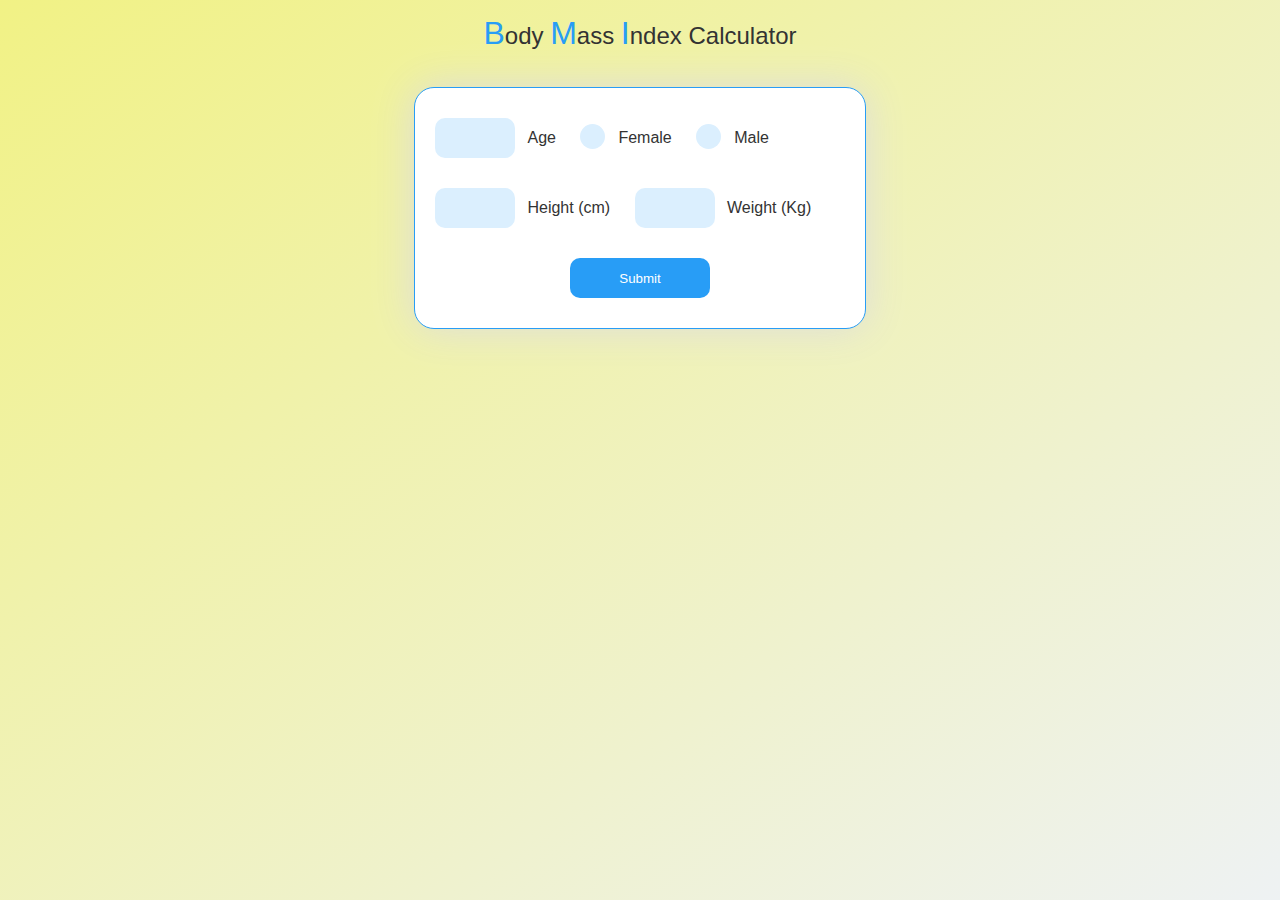
<file: BMI Calculator/index.html>
<!DOCTYPE html>
<html lang="en">
<head>
    <meta charset="UTF-8">
    <meta http-equiv="X-UA-Compatible" content="IE=edge">
    <meta name="viewport" content="width=device-width, initial-scale=1.0">
    <title>BMI Calculator</title>

    <link rel="stylesheet" href="./bmi-style.css">
</head>
<body>
    <h3><b>B</b>ody <b>M</b>ass <b>I</b>ndex Calculator</h3>
    <form action="#" class="form" id="form" onsubmit="return validateForm()">
        <div class="row-one">
            <input type="text" class="text-input" id="age" autocomplete="off" required>
            <p class="text">Age</p>
            <label class="container">
                <input type="radio" name="radio" id="f">
                <p class="text">Female</p>
                <span class="checkmark"></span>
            </label>
            <label class="container">
                <input type="radio" name="radio" id="m">
                <p class="text">Male</p>
                <span class="checkmark"></span>
            </label>
        </div>

        <div class="row-two">
            <input type="text" class="text-input" id="height" autocomplete="off" required>
            <p class="text">Height (cm)</p>
            <input type="text" class="text-input" id="weight" autocomplete="off" required>
            <p class="text">Weight (Kg)</p>
        </div>
        <button type="button" id="submit">Submit</button>
    </form>

    <script src="./main.js"></script>
</body>
</html>
</file>
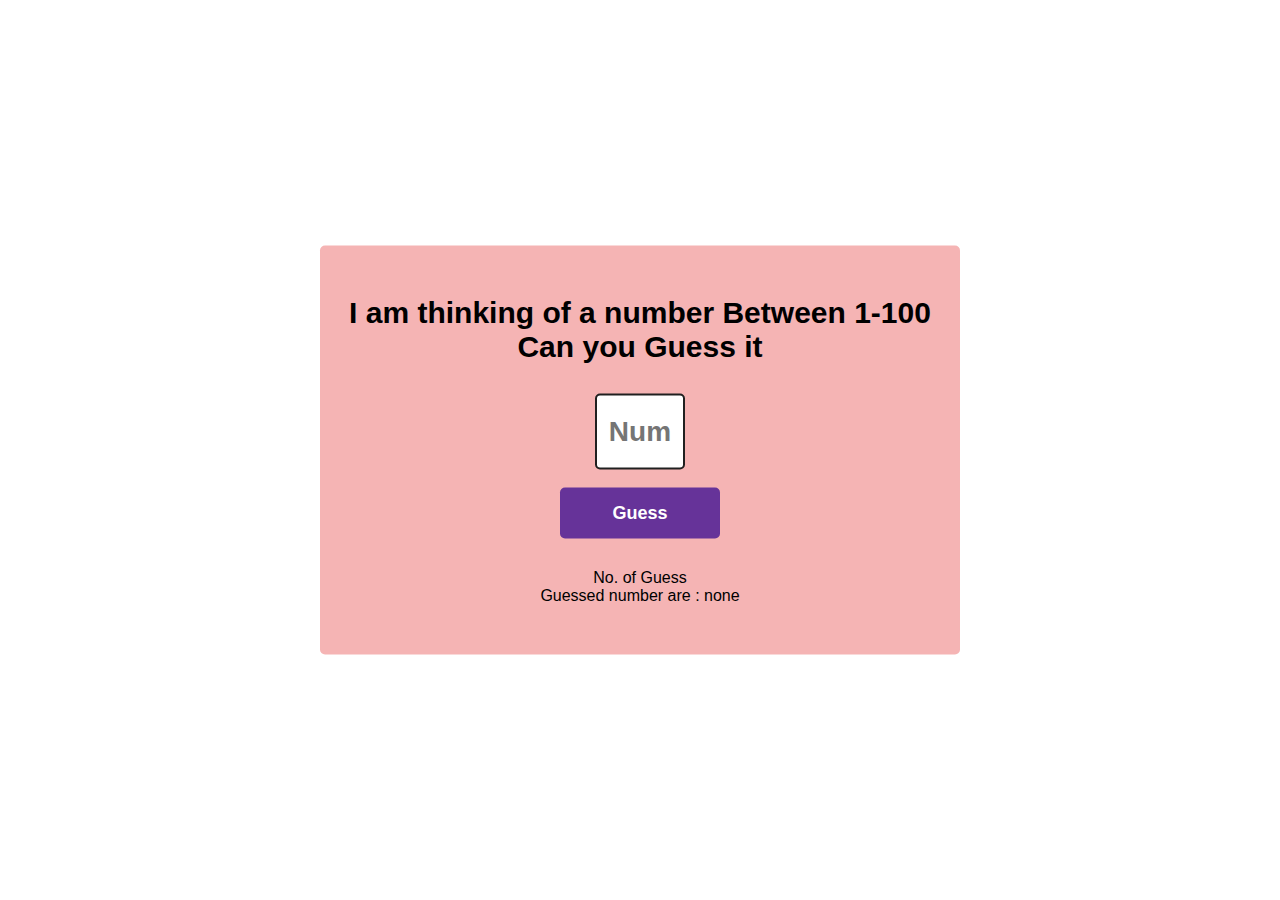
<file: Guess the Number Game/index.html>
<!DOCTYPE html>
<html lang="en">

<head>
    <meta charset="UTF-8">
    <meta http-equiv="X-UA-Compatible" content="IE=edge">
    <meta name="viewport" content="width=device-width, initial-scale=1.0">
    <title>Guess the number game</title>
    <link rel="stylesheet" href="guess.css">
</head>

<body>
    <div class="container">
        <h3>I am thinking of a number Between 1-100</h3>
        <h3>Can you Guess it</h3>

        <input type="text" placeholder="Num" id="guess"><br>
        <button onclick="play()" id="my-btn">Guess</button>

        <p id="message1">No. of Guess</p>
        <p id="message2">Guessed number are : none</p>
        <p id="message3"></p>
    </div>

    <script>
        var msg1 = document.getElementById("message1");
        var msg2 = document.getElementById("message2");
        var msg3 = document.getElementById("message3");
        var answer = Math.floor(Math.random() * 100) + 1;
        var no_of_guesses = 0;
        var guessed_num = [];

        function play() {
            var user_guess = document.getElementById("guess").value;

            if (user_guess < 1 || user_guess > 100) {
                alert("Please enter a number Between 1 to 100");
            }
            else {
                guessed_num.push(user_guess);
                no_of_guesses += 1;


                if (user_guess < answer) {
                    msg1.textContent = "your guess is too low"
                    msg2.textContent = "no. of gusses : " +
                        no_of_guesses;
                    msg3.textContent = "Guessed number are: " +
                        guessed_num;
                }
                else if (user_guess > answer) {
                    msg1.textContent = "your guess is too high"
                    msg2.textContent = "no. of gusses : " +
                        no_of_guesses;
                    msg3.textContent = "Guessed number are: " +
                        guessed_num;
                }
                else if (user_guess == answer) {
                    msg1.textContent = "Yahhh you won it!!"
                    msg2.textContent = "the number was" + answer
                    msg3.textContent = "you Guessed it in " + no_of_guesses + "Guesses";
                    guessed_num;
                }
            }
        }
    </script>
</body>

</html>
</file>
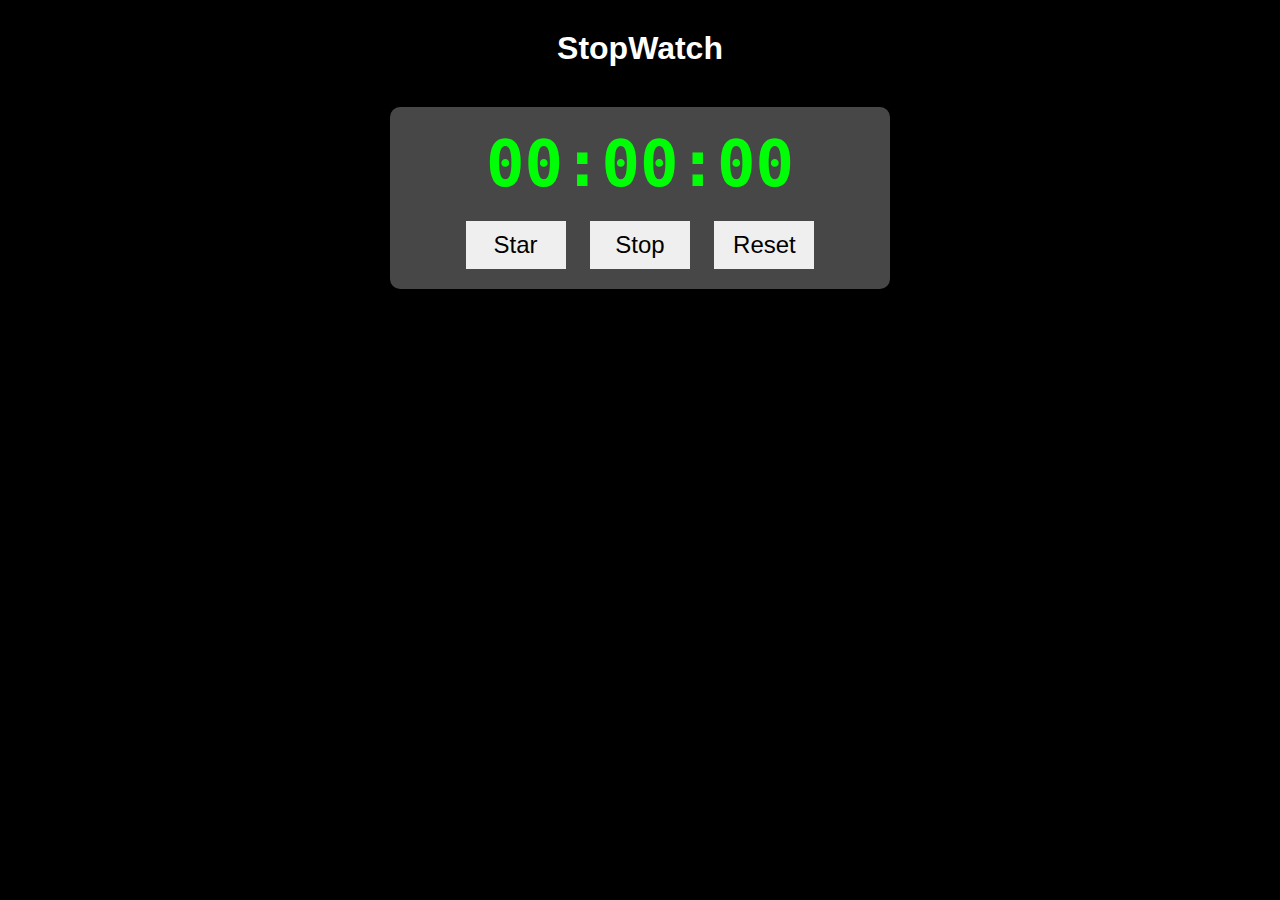
<file: StopWatch/index.html>
<!DOCTYPE html>
<html lang="en">

<head>
    <meta charset="UTF-8">
    <meta http-equiv="X-UA-Compatible" content="IE=edge">
    <meta name="viewport" content="width=device-width, initial-scale=1.0">
    <title>StopWatch</title>
    <link rel="stylesheet" href="./style.css">
</head>

<body>
    <h1>StopWatch</h1>
    <div class="container">
        <div id="timer">00:00:00</div>
        <div class="btns">
            <button onclick="starTimer()">Star</button>
            <button onclick="stopTimer()">Stop</button>
            <button onclick="resetTimer()">Reset</button>
        </div>
    </div>

    <script src="./main.js"></script>
</body>

</html>
</file>
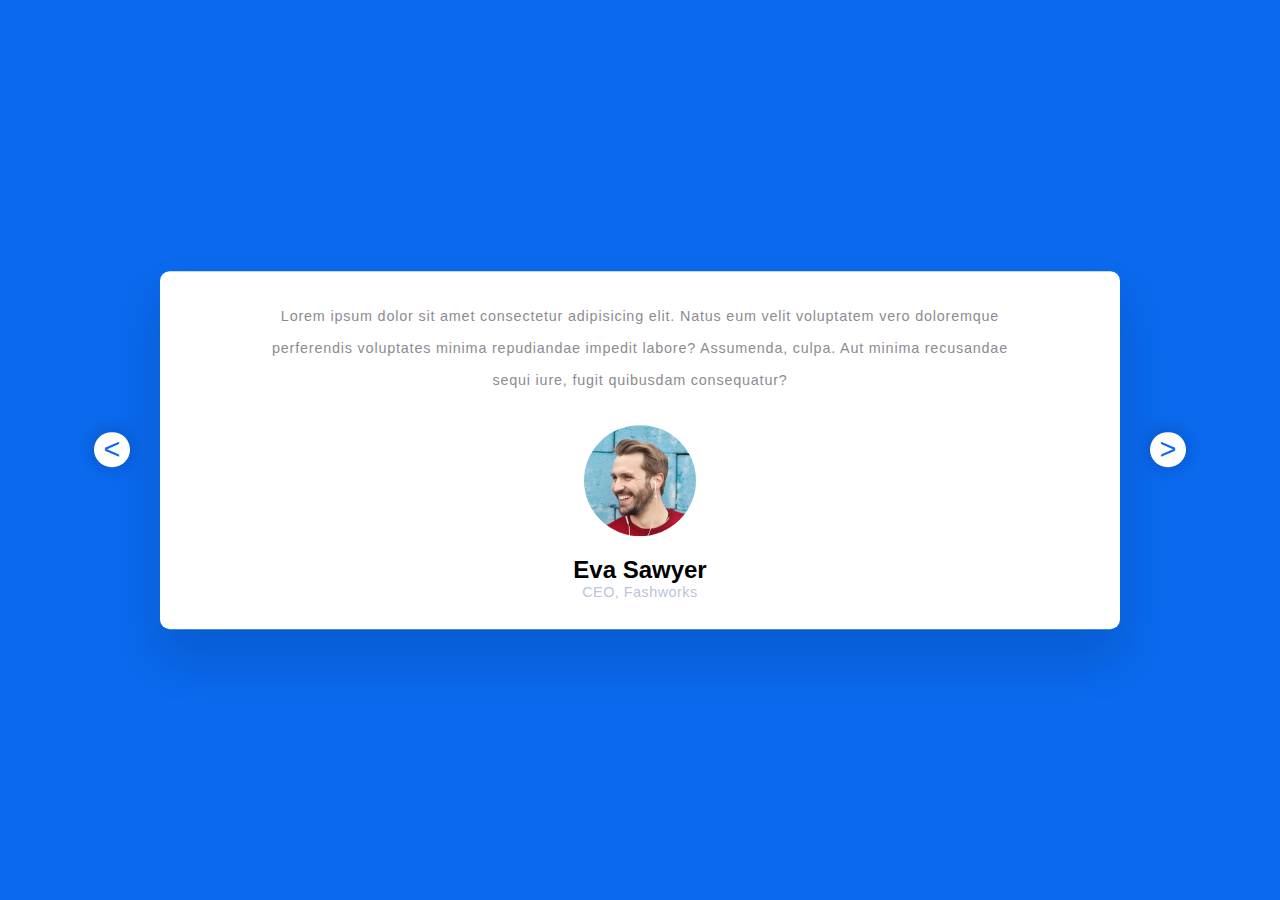
<file: Testimonials/index.html>
<!DOCTYPE html>
<html lang="en">
<head>
    <meta charset="UTF-8">
    <meta http-equiv="X-UA-Compatible" content="IE=edge">
    <meta name="viewport" content="width=device-width, initial-scale=1.0">
    <title>Testominals using JavaScript</title>
    <link rel="stylesheet" href="test.css">
</head>
<body>
    <div class="container">
        <div class="testimonial" id="testimonial-container"></div>
        <button id="prev">&lt;</button>
        <button id="next">&gt;</button>
        
    </div>

    <script>
       const testimonials = [
        {
            name: "Eva Sawyer",
            job: "CEO, Fashworks",
            image:"images/pic-1.png",
            testimonial: "Lorem ipsum dolor sit amet consectetur adipisicing elit. Natus eum velit voluptatem vero doloremque perferendis voluptates minima repudiandae impedit labore? Assumenda, culpa. Aut minima recusandae sequi iure, fugit quibusdam consequatur?"
        },
        {
            name: "John Doe",
            job: "Developer, Tech",
            image:"images/pic-2.png",
            testimonial: "Lorem ipsum dolor sit amet consectetur adipisicing elit. Natus eum velit voluptatem vero doloremque perferendis voluptates minima repudiandae impedit labore? Assumenda, culpa. Aut minima recusandae sequi iure, fugit quibusdam consequatur?"
        },
        {
            name: "Joe Robin",
            job: "CEO, Zeal Wheels",
            image:"images/pic-3.png",
            testimonial: "Lorem ipsum dolor sit amet consectetur adipisicing elit. Natus eum velit voluptatem vero doloremque perferendis voluptates minima repudiandae impedit labore? Assumenda, culpa. Aut minima recusandae sequi iure, fugit quibusdam consequatur?"
        }
       ];
       
       let i= 0;
       let j = testimonials.length;

       let testimonialContainer = document.getElementById("testimonial-container");
       let nextBtn = document.getElementById("next");
       let prevBtn = document.getElementById("prev");

       nextBtn.addEventListener("click", () => {
        i = (j + i + 1)% j;
        displayTestimonial();
       });
       prevBtn.addEventListener("click", () => {
        i = (j + i - 1)% j;
        displayTestimonial();
       });

       let displayTestimonial = () => {
        testimonialContainer.innerHTML =  `
            <p>${testimonials[i].testimonial}</p>
            <img src = ${testimonials[i].image}>
            <h2>${testimonials[i].name}</h2>
            <h6>${testimonials[i].job}</h6>
        `;
       };
       window.onload = displayTestimonial;

    </script>
</body>
</html>
</file>
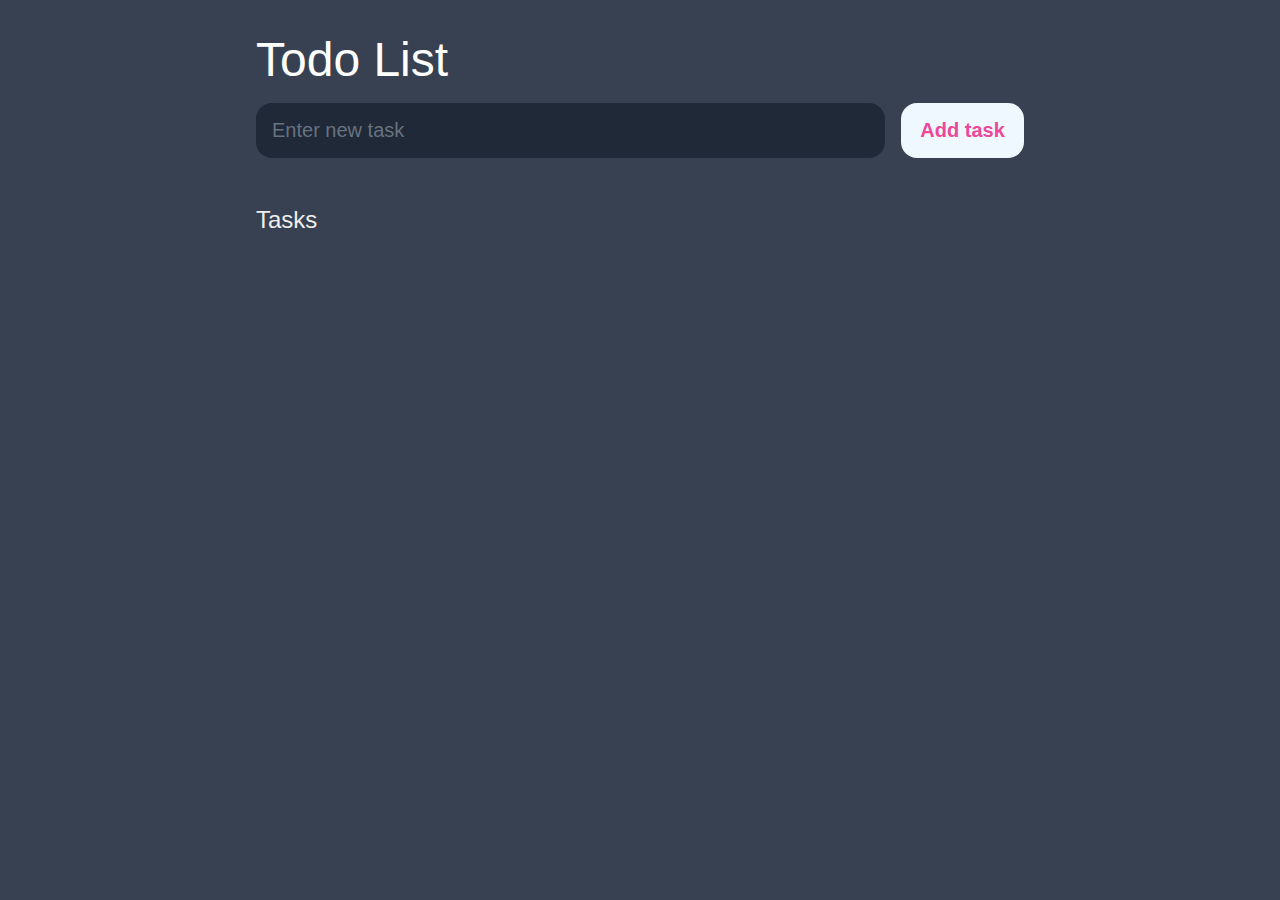
<file: todo/index.html>
<!DOCTYPE html>
<html lang="en">

<head>
    <meta charset="UTF-8">
    <meta name="viewport" content="width=device-width, initial-scale=1.0">
    <title>ToDo List</title>

    <link rel="stylesheet" href="style.css">
</head>

<body>
    <header>
        <h1>Todo List</h1>

        <form class="task-form">
            <input type="text" id="input-task" placeholder="Enter new task">
            <input type="submit" id="task-submit" value="Add task">
        </form>
    </header>

    <main>
        <div class="task-list">
            <h2>Tasks</h2>

            <!-- <div id="tasks">
                <div class="task">
                    <div class="content">
                        <input type="text" class="text" value="My new task">
                    </div>
                    <div class="actions">
                        <button class="edit">Edit</button>
                        <button class="delete">Delete</button>
                    </div>
                </div>
            </div> -->
        </div>
    </main>

    <script src="main.js"></script>
</body>

</html>
</file>
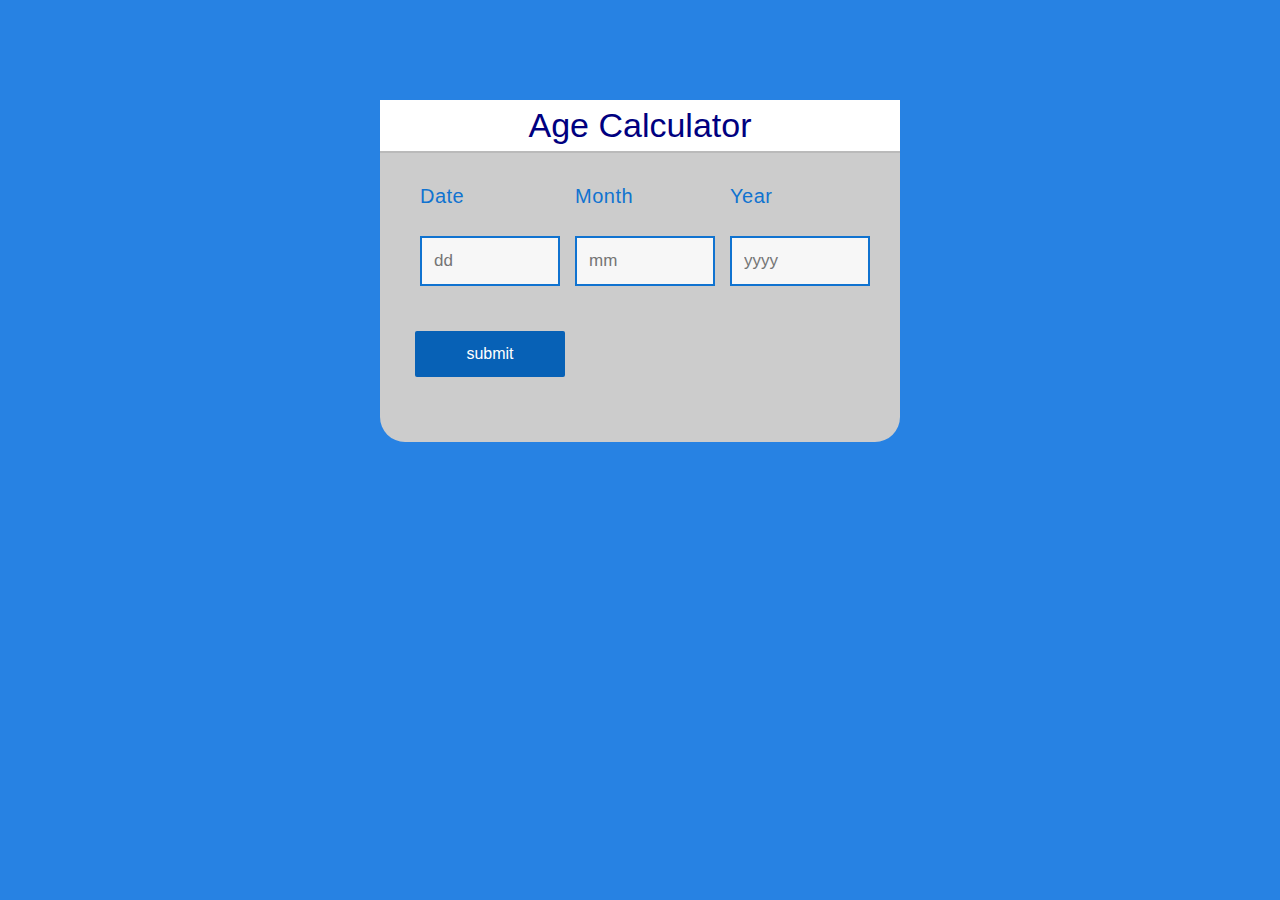
<file: Age Calculator/age-calculator.html>
<!doctype html>
<html>
<head>
<title>demo</title>

<link rel="stylesheet" href="style.css">
</head>
<body>
	<div class= "container">
		<form>
			<div class= "base">
				<div class= "enter">
					<h4>Age Calculator</h4>
				</div>
				<div class= "block">
					<p class= "title">Date</p>
					<input type ="text" name= "date" id= "date" placeholder= "dd" required= ""required" minlength= "1" maxlength= "2">
				</div>
				<div class= "block">
					<p class= "title">Month</p>
					<input type ="text" name= "month" id= "month" placeholder= "mm" required= ""required" minlength= "1" maxlength= "2">
				</div>
				<div class= "block">
					<p class= "title">Year</p>
					<input type ="text" name= "year" id= "year" placeholder= "yyyy" required= ""required" minlength= "4" maxlength= "4">
				</div>
			</div>
			<div class= "base">
				<div class= "enter">
					<input type ="button" name= "submit" value= "submit" onclick= "age()">
				</div>
			</div>
			<div id="age"></div>
		</form>
	</div>






<script>
	function age(){
		var d1= document.getElementById("date").value;
		var m1= document.getElementById("month").value;
		var y1= document.getElementById("year").value;
		var date= new Date();
		var d2= date.getDate();
		var m2= 1 + date.getMonth();
		var y2= date.getFullYear();
		var month= [31, 28, 31, 30, 31, 30, 31, 31, 30, 31, 30, 31];
		
		if(d1>d2){
			d2 = d2 + month[m2-1];
			m2 = m2-1;
		}
		if(m1>m2){
			m2 = m2 + 12;
			y2 = y2 - 1;
		}
		var d = d2-d1;
		var m = m2-m1;
		var y = y2-y1;
		document.getElementById("age").innerHTML =
			"Your Age is " + y + "Years" + m + "Months" + d + "days";
	}
</script>

</body>
</html>
</file>
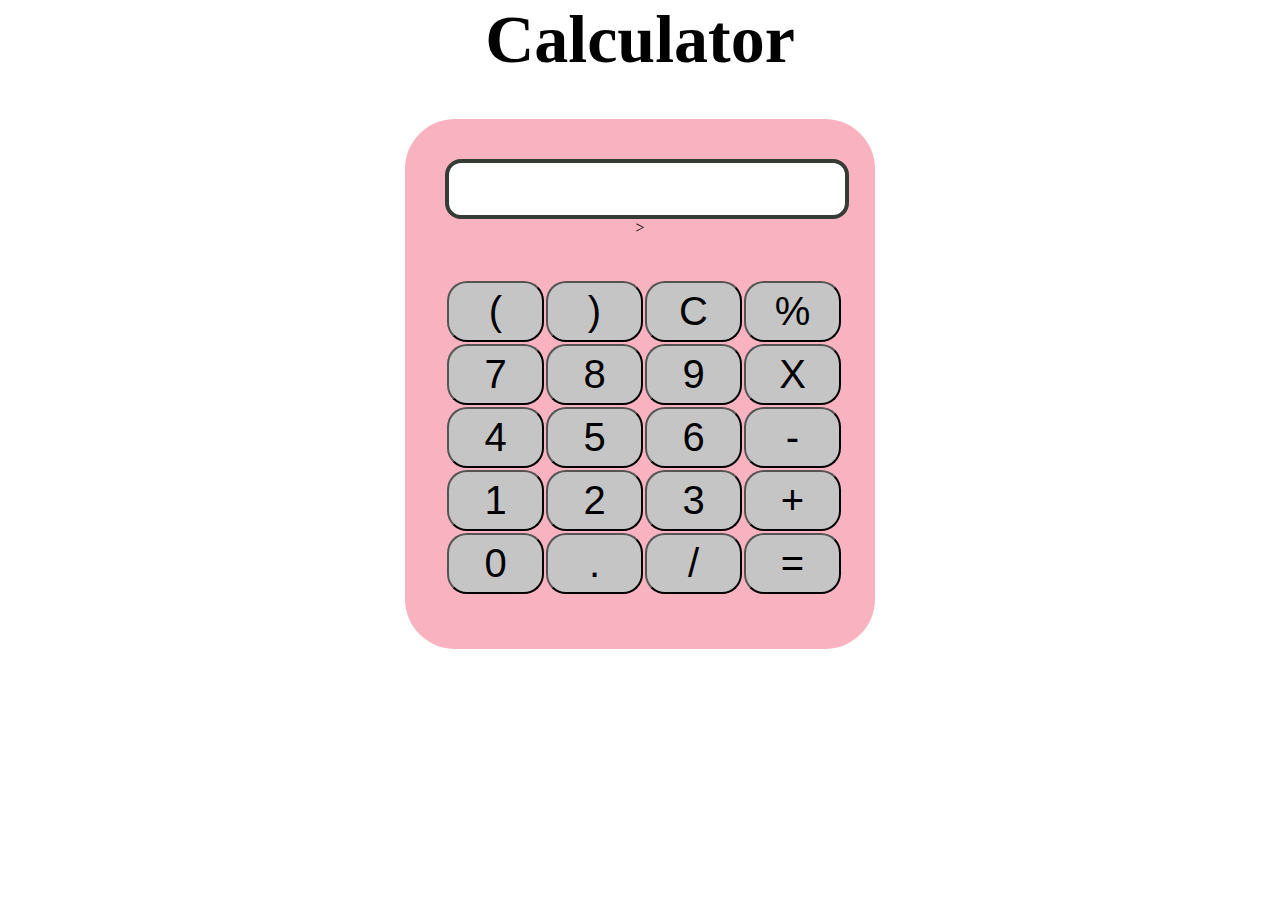
<file: Calculator/calulator.html>
﻿<!DOCTYPE html>
<html>
<head>
<title> Tutorial 5</title>
	<link rel = "stylesheet" href= "css/calsheet.css">
</head>
<body>
	<div class = "container">
		<h1>Calculator</h1>

		<div class = "calculator">
			
			<input  type= "search"  id= "search"  name="search">

		<table>
			<tr>
				<td><button>(</button></td>
				<td><button>)</button></td>
				<td><button>C</button></td>
				<td><button>%</button></td>
			</tr>
			<tr>
				<td><button>7</button></td>
				<td><button>8</button></td>
				<td><button>9</button></td>>
				<td><button>X</button></td>
			</tr>
			<tr>
				<td><button>4</button></td>
				<td><button>5</button></td>
				<td><button>6</button></td>
				<td><button>-</button></td>
			</tr>
			<tr>
				<td><button>1</button></td>
				<td><button>2</button></td>
				<td><button>3</button></td>
				<td><button>+</button></td>
			</tr>
			<tr>
				<td><button>0</button></td>
				<td><button>.</button></td>
				<td><button>/</button></td>
				<td><button>=</button></td>
			</tr>
		</table>
		</div>
	</div>

</body>
<script>
	let search = document.getElementById("search");
	buttons = document.querySelectorAll('button');
	let screenValue = '';
	for(item of buttons){
		item.addEventListener('click' , (e)=>{
			buttonText = e.target.innerText;
			console.log('Button text is ', buttonText);
			if(buttonText == "X"){
				buttonText = '*';
				screenValue += buttonText;
				search.value = screenValue;
		}
			else if(buttonText == 'C'){
				screenValue = "";
				search.value = screenValue;
		}
			else if(buttonText == '='){
				search.value = eval(screenValue);
		}
			else{
				screenValue += buttonText;
				search.value = screenValue;
		}
	
	})
} 	 

</script>
</html>
</file>
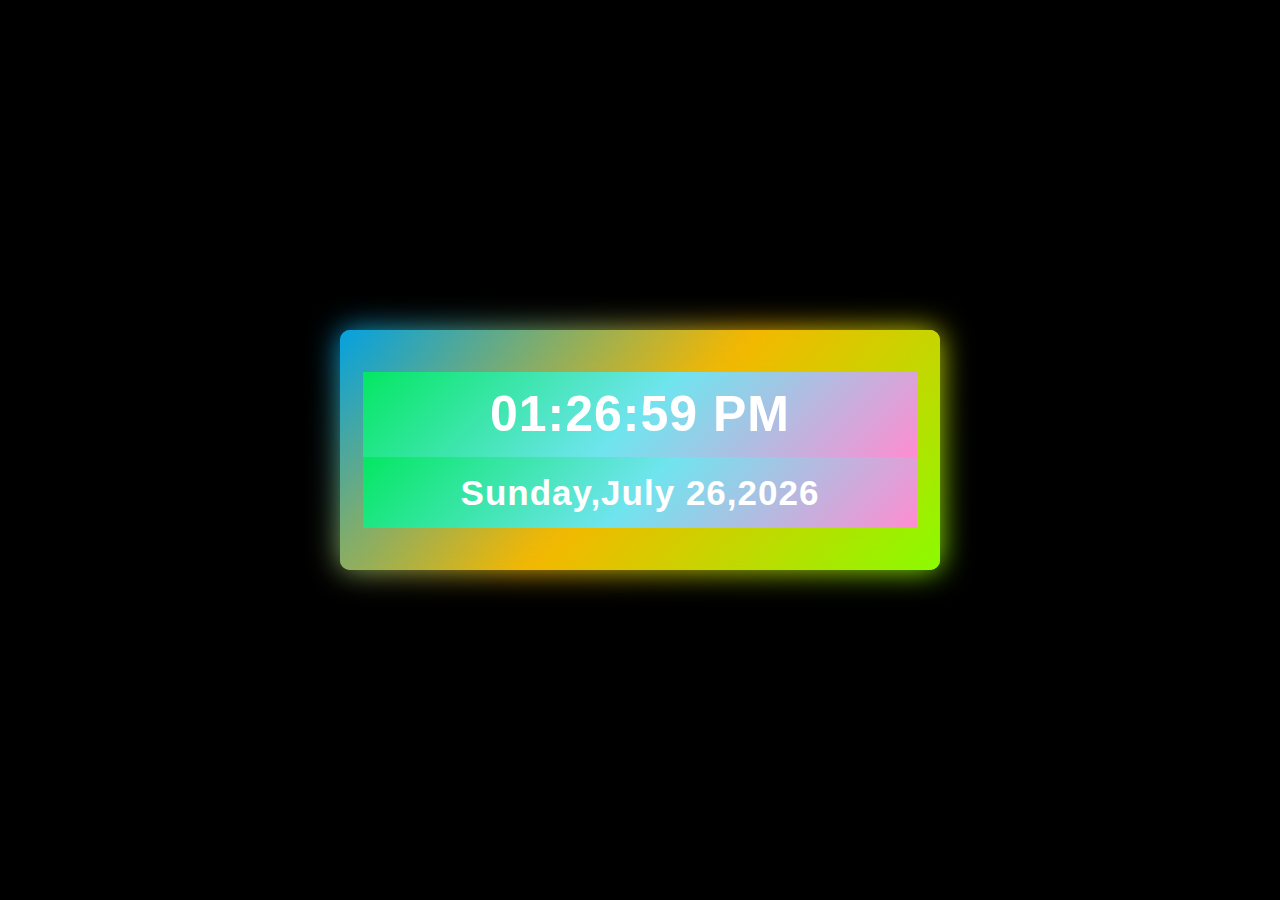
<file: Digital Clock/digital-clock.html>
<!DOCTYPE html>
<html lang="en">
<head>
    <meta charset="UTF-8">
    <meta http-equiv="X-UA-Compatible" content="IE=edge">
    <meta name="viewport" content="width=device-width, initial-scale=1.0">
    <title>Digital Clock</title>
    <link rel="stylesheet" href="css/clockStyle.css">
</head>
<body>
    <div class="wrapper">
        <div class="display">
            <div id="time"></div>
            <div id="date"></div>
        </div>
        <span></span>
        <span></span>
    </div>

    <script>
        setInterval(() => {
            const time = document.querySelector(".display #time");
            const dates =document.querySelector(".display #date");
            let today = new Date();
            let hours = today.getHours();
            let min = today.getMinutes();
            let sec = today.getSeconds();
            // date here
            var day= today.getDay();
            var month= today.getMonth();
            var date= today.getDate();
            var year= today.getFullYear();
            var dayName= ['Sunday', 'Monday', 'Tuesday', 'Wednesday', 'Thrusday', 'Friday', 'Saturday'];
            var monthName= ['January', 'February', 'March', 'April', 'May', 'June','July','August','September', 'October','November','December'];

            let period = "AM";
            if(hours > 12){
                period = "PM";
                hours -= 12;
            }
            if(hours < 10){
                hours= "0" +hours;
            }
            if(min < 10){
                min= "0" + min;
            }
            if(sec < 10){
                sec= "0" + sec;
            }

            time.textContent = hours + ":" + min + ":" + sec + " " + period;
            dates.textContent = dayName[day] + "," + monthName[month] + " " + date + "," + year; 
        });
    </script>
</body>
</html>
</file>
<file: BMI Calculator/bmi-style.css>
*{
    margin: 0;
    padding: 0;
}
body{
    font-family: Arial, Helvetica, sans-serif;
    font-size: 16px;
    color: #333;
    border: 0;
    height: 100vh;
    background: linear-gradient(to bottom right, #f1f285, #eef2f3);
}
.form{
    background: #fff;
    height: 240px;
    width: 450px;
    border-radius: 20px;
    margin: 20px auto;
    display: block;
    border: 1px solid #289df6;
    box-shadow: 0 0 40px 0 #ddd;
}
.form:hover{
    box-shadow: 0 0 60px 0 #ccc0;
    transition: 0.4s;
    transform: scale(1.02);
}
.row-one{
    padding: 20px;

}
.row-two{
    padding: 20px;
}
.text-input{
    width: 60px;
    height: 30px;
    border-radius: 10px;
    background: #dbeffe;
    border: none;
    outline: none;
    padding: 5px 10px;
    cursor: pointer;
}
.text-input:last-child{
    margin-bottom: 35px;
}
.text-input:hover{
    background: #cbe7fd;
}
#submit{
    border: none;
    border-radius: 10px;
    width: 140px;
    height: 40px;
    background: #289df6;
    color: #fff;
    margin: auto;
    display: block;
    outline: none;
    cursor: pointer;
}
#submit:hover{
    background: #0a8ef2;
}
.text{
    display: inline-block;
    margin: 5px 20px 5px 8px;
}
.row-one{
    padding: 30px 20px 15px 20px;
}
.row-two{
    padding: 15px 20px 30px 20px;
}
.container{
    display: inline-block;
    position: relative;
    padding-left: 30px;
    cursor: pointer;
    user-select: none;
}
.container input{
    position: absolute;
    opacity: 0;
}
.checkmark{
    position: absolute;
    top: 0;
    left: 0;
    width: 25px;
    height: 25px;
    border-radius: 50%;
    background: #dbeffe;
}
.container:hover input ~ .checkmark{
    background: #cbe7fd;
}
.container input:checked ~ .checkmark{
    background: #289df6;
}
h1{
    font-size: 30px;
    font-weight: 300;
    text-align: center;
    color: #289df6;
    padding-top: 15px;
    display: block;
}
h2{
    font-size: 22px;
    font-weight: 300;
    text-align: center;
}
h3{
    font-size: 24px;
    font-weight: 500;
    text-align: center;
    padding: 15px;
}
h3 b{
    font-size: 32px;
    font-weight: 500;
    color: #289df6;
}
.checkmark:after{
    content: "";
    position: absolute;
    display: none;
}
.container input:checked ~ .checkmark:after{
    display: block;
}
.container .checkmark:after{
    left: 9px;
    top: 5px;
    width: 5px;
    height: 10px;
    border: solid white;
    border-width: 0 2px 2px 0;
    transform: rotate(45deg);
}
</file>
<file: Guess the Number Game/guess.css>
*{
    margin: 0;
    padding: 0;
    box-sizing: border-box;
}
.container{
    position: absolute;
    width: 50%;
    min-width: 580px;
    transform: translate(-50%, -50%);
    top: 50%;
    left: 50%;
    background: rgb(245, 180, 180);
    padding: 50px 10px;
    border-radius: 5px;
    display: grid;
    justify-content: center;
    justify-items: center;
    font-family: Arial, "Helvetica Neue", Helvetica, sans-serif;
}
h3{
    font-size: 30px;
    font-weight: 600;
}
input[type= "text"]{
    width: 90px;
    font-weight: 600;
    padding: 20px 0;
    font-size: 28px;
    text-align: center;
    margin-top: 30px;
    border-radius: 5px;
    border: 2px solid #202020;
    color: #639;
}
button{
    width: 160px;
    padding: 15px 0;
    border-radius: 5px;
    background: #639;
    color: #fff;
    border: none;
    font-size: 18px;
    font-weight: 600;
    margin-bottom: 30px;
}
p{
    font-weight: 400;
}
</file>
<file: StopWatch/style.css>
* {
    margin: 0;
    padding: 0;
    box-sizing: border-box;
    font-family: Verdana, Geneva, Tahoma, sans-serif;
}

body {
    width: 100%;
    height: 100vh;
    padding: 20px;
    background-color: #000;
}

h1 {
    text-align: center;
    padding: 10px;
    color: #fff;
    margin-bottom: 30px;
    font-size: 2rem;
    text-transform: capitalize;
}

.container {
    text-align: center;
    max-width: 500px;
    background-color: #484747;
    padding: 20px;
    border-radius: 10px;
    margin: auto;
}

#timer {
    font-size: 4rem;
    font-weight: bold;
    font-family: monospace;
    color: #00ff06;
    margin-bottom: 20px;
}

button {
    width: 100px;
    font-size: 1.5rem;
    padding: 10px 15px;
    cursor: pointer;
    margin: 0 10px;
    appearance: none;
    border: none;
}

button:hover {
    background-color: #d0d0d0;
}

button:active {
    background-color: #fff;
}
</file>
<file: Testimonials/test.css>
*{
    margin: 0;
    padding: 0;
    box-sizing: border-box;
}
body{
    background: #0a69ed;
    font-family: Arial, Helvetica, sans-serif;
}
.container{
    background: #fff;
    position: absolute;
    width: 100%;
    max-width: 60rem;
    min-height: 10rem;
    border-radius: 0.6rem;
    transform: translate(-50%, -50%);
    left: 50%;
    top: 50%;
    box-shadow: 0 1.8rem 3rem rgba(1, 17, 39,0.15);
    display: flex;
}
.testimonial{
    width: 85%;
    height: 100%;
    position: relative;
    margin: auto;
    padding: 1.8rem 1.2rem;
}
.container button{
    font-size: 1.8rem;
    height: 2.2rem;
    width: 2.2rem;
    background: #fff;
    position: absolute;
    margin: auto;
    top: 0;
    bottom: 0;
    border: none;
    color: #0a69ed;
    box-shadow: 0 0 1rem rgba(1, 17, 39,0.25);
    cursor: pointer;
    border-radius: 50%;
}
button#next{
    right: -4.1rem;
}
button#prev{
    left: -4.1rem;
}
.testimonial img{
    display: block;
    margin: 1.8rem auto 1.25rem auto;
    border-radius: 50%;
    width: 7rem;
}
.testimonial p{
    color: #8c8c90;
    text-align: center;
    font-size: 0.9rem;
    line-height: 2rem;
    letter-spacing: 0.05rem;
}
.testimonial h2{
    color: #000000;
    font-size: 1.5rem;
    text-align: center;
}
.testimonial h6{
    color: #bcc4da;
    font-size: 0.9rem;
    letter-spacing: 0.03rem;
    font-weight: 400;
    text-align: center;
}
@media (max-width:650px) {
    .container{
        font-size: 14px;
    }
}
</file>
<file: todo/style.css>
* {
    margin: 0;
    box-sizing: border-box;
    font-family: Arial, Helvetica, sans-serif;
}

:root {
    --dark: #374151;
    --darker: #1f2937;
    --darkest: #111827;
    --gray: #687280;
    --light: #eee;
    --pink: #ec4899;
    --purple: #885cf6;
}

body {
    display: flex;
    flex-direction: column;
    min-height: 100vh;
    background: var(--dark);
    color: #fff;
}

header {
    padding: 2rem 1rem;
    max-width: 800px;
    width: 100%;
    margin: 0 auto;
}

h1 {
    font-size: 3rem;
    font-weight: 400;
    color: #fff;
    margin-bottom: 1rem;
}

.task-form {
    display: flex;

}

input,
button {
    appearance: none;
    border: none;
    outline: none;
    background: none;
}

#input-task {
    flex: 1 1 0%;
    background-color: var(--darker);
    padding: 1rem;
    border-radius: 1rem;
    margin-right: 1rem;
    color: var(--light);
    font-size: 1.25rem;
}

#input-task::placeholder {
    color: var(--gray);
}

#task-submit {
    color: var(--pink);
    font-size: 1.25rem;
    font-weight: 700;
    background: #f0f8ff;
    border-radius: 1rem;
    padding: 1rem 1.2rem;
    cursor: pointer;
    transition: 0.4s;
}

#task-submit:hover {
    opacity: 0.8;
}

#task-submit:active {
    opacity: 0.6;
}

main {
    flex: 1 1 0%;
    max-width: 800px;
    width: 100%;
    margin: 0 auto;
}

.task-list {
    padding: 1rem;
}

h2 {
    font-size: 1.5rem;
    font-weight: 400;
    color: var(--light);
    margin-bottom: 1rem;
}

.task {
    display: flex;
    justify-content: space-between;
    padding: 1rem;
    background: #1f2937;
    border-radius: 1rem;
    margin-bottom: 1rem;
}

.content .text {
    color: var(--light);
    font-size: 1.125rem;
    width: 100%;
    display: block;
    transition: 0.4s;
}

.text:not(:read-only) {
    color: var(--pink);
}

.actions {
    display: flex;
    margin: 0 -0.5rem;
}

.actions button {
    cursor: pointer;
    margin: 0 0.5rem;
    font-size: 1.125rem;
    text-transform: uppercase;
    font-weight: 700;
    transition: 0.4s;
}

.actions button:hover {
    opacity: 0.8;
}

.actions button:active {
    opacity: 0.6;
}

.actions .edit {
    color: var(--pink);
}

.actions .delete {
    color: crimson;
}
</file>
<file: Age Calculator/style.css>
*{
	margin:0;
	padding:0;
	box-sizing: border-box;
}
body{
	font-family: Arial, sans-serif;
	font-size: 15px;
	background: #2782e3;
	line-height: 1.5;
}
.container{
	width: 520px;
	height: auto;
	margin: 100px auto;
	background: #ccc;
	border-radius: 25px;
}
.base{
	width:100%;
	margin: 0;
	overflow: hidden;
	display: block;
	float: none;
}
.block{
	width:135px;
	padding: 5px 20px;
	margin-left: 20px;
	display: inline-block;
	float: left;
}
.base h4{
	font-size:26px;
	text-align: center;
	font-weight: normal;
	margin-top: 0;
	box-shadow: 0 2px #bababa;
	background: #fff;
	font-size: 34px;
	color: navy;
}
.title{
	font-size: 20px;
	text-align: left;
	line-height: 0.5;
	letter-spacing: 0.5px;
	word-spacing: 2.7px;
	color: #1073d0;
	padding: 35px 0;
}
input[type="text"]{
	width: 140px;
	margin: auto;
	outline: none;
	min-height: 50px;
	border: 2px solid #1073d0;
	padding: 12px;
	background: #f7f7f7;
	color: #1073d0;
	font-size: 17px;
}
input[type="text"]:focus{
	background: #fff;
	border: 2px solid orange;
	outline: none;
}
input[type="button"]{
	width: 150px;
	margin-left: 35px;
	margin-top: 40px;
	outline: none;
	border: none;
	padding: 14px 16px;
	background: #0761b6;
	color: #fff;
	font-size: 16px;
	border-radius: 2px;
}
input[type="button"]:hover{
	background: #003669;
}
#age{
	display: block;
	margin: 10px;
	margin-top: 35px;
	padding: 10px;
	padding-bottom: 20px;
	overflow: hidden;
	font-size: 23px;
	font-weight: normal;
	line-height: 1.5;
	word-spacing: 2.7px;
	color: navy;
}
</file>
<file: Calculator/css/calsheet.css>
﻿*{
	margin: 0px;
	padding: 0px;
}
.container {
    margin: auto;
    text-align: center;
}
h1 {
    font-size: 68px;
}
input#search {
    font-size: 30px;
    border-radius: 16px;
    border: 4px solid #353c35;
	    height: 60px;
	padding-left: 10px;
}
table {
    margin: auto;
	    margin-top: 42px;
}
button {
	border-radius: 20px;
    font-size: 40px;
    background-color: #c5c5c5;
    width: 97px;
    height: 61px;
}
.calculator {
    display: inline-block;
    background-color: #ed143d54;
    border-radius: 50px;
    padding: 40px;
    height: 450px;
    width: 390px;
	    margin-top: 40px;
}
</file>
<file: Digital Clock/css/clockStyle.css>
*{
    margin: 0;
    padding: 0;
    font-family: Arial, Helvetica, sans-serif;
}
html,
body{
    display: grid;
    height: 100%;
    place-items: center;
    background: #000;
}
.wrapper{
    /* width: 360px;
    height: 100px; */
    width: 600px;
    height: 240px;
    position: relative;
    background: linear-gradient(135deg, #00a1e4, #f5b700, #89fc00);
    border-radius: 10px;
    cursor: default;
    animation: animate 1.5s linear infinite;
}
.wrapper .display,
.wrapper span {
    position: absolute;
    top: 50%;
    left: 50%;
    transform: translate(-50%, -50%);
}
.wrapper .display{
    z-index: 999;
    /* height: 85px;
    width: 345px; */
    height: 156px;
    width: 554px;
    background: #1b1b1b;
    border-radius: 6px;
    text-align: center;
}
.display #time {
    line-height: 85px;
    color: #fff;
    font-size: 50px;
    font-weight: 600;
    letter-spacing: 1px;
    background: linear-gradient(135deg, #04e762, #70e4ef, #ff8cd1);
}
.display #date {
    line-height: 71px;
    color: #fff;
    font-size: 35px;
    font-weight: 600;
    letter-spacing: 1px;
    background: linear-gradient(135deg, #04e762, #70e4ef, #ff8cd1);
}

@keyframes animate {
    100%{
        filter: hue-rotate(360deg);
    }
}
.wrapper span {
    width: 100%;
    height: 100%;
    border-radius: 10px;
    background: inherit;
}
.wrapper span:first-child{
    filter: blur(9px);
}
.wrapper span:last-child{
    filter: blur(15px);
}
</file>
